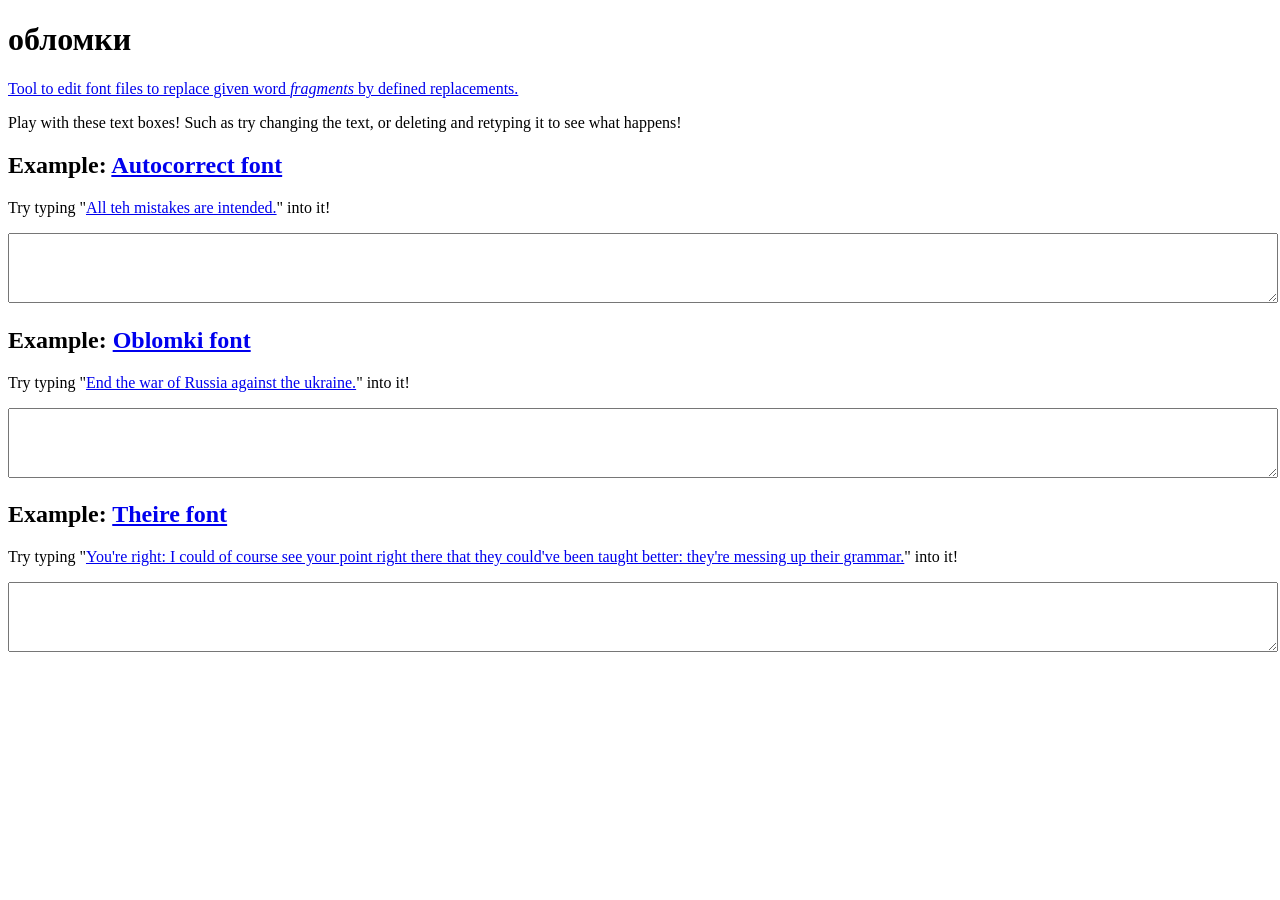
<file: examples/index.html>
<!DOCTYPE html>
<html>
<head>
  <meta name="generator" content="HTML Tidy for HTML5 for Linux version 5.8.0">
  <title>обломки</title>
  <link rel="stylesheet" type="text/css" href="autocorrect/font.css">
  <link rel="stylesheet" type="text/css" href="oblomki/font.css">
  <link rel="stylesheet" type="text/css" href="theire/font.css">
  <style type="text/css">
  textarea {
    width: 100%;
    height: 48pt;
    font-size: 12pt;
  }
  </style>
  <script type="text/javascript">
    function linkify() {
      for (const span of document.getElementsByClassName('copythis')) {
        const text = span.textContent;
        const p = span.parentNode;
        const textarea = p.nextSibling.nextSibling;
        const a = document.createElement('a');
        p.replaceChild(a, span);
        a.appendChild(span);
        a.href = '#';
        a.addEventListener('click', function(e) {
          textarea.value = span.textContent;
          e.preventDefault();
        });
      }
    }
  </script>
</head>
<body onload="linkify()">
  <h1>обломки</h1>
  <p><a href="https://github.com/divVerent/oblomki/">Tool to edit font files to replace given word <em>fragments</em> by defined replacements.</a></p>
  <p>Play with these text boxes! Such as try changing the text, or deleting and retyping it to see what happens!</p>
  <h2>Example: <a href="https://github.com/divVerent/oblomki/tree/gh-pages/examples/autocorrect">Autocorrect font</a></h2>
  <p>Try typing "<span class="copythis">All teh mistakes are intended.</span>" into it!</p>
  <textarea name="autocorrect" style="font-family: 'FreeSans with Autocorrect'"></textarea>
  <h2>Example: <a href="https://github.com/divVerent/oblomki/tree/gh-pages/examples/oblomki">Oblomki font</a></h2>
  <p>Try typing "<span class="copythis">End the war of Russia against the ukraine.</span>" into it!</p>
  <textarea name="oblomki" style="font-family: 'FreeSans with Oblomki'"></textarea>
  <h2>Example: <a href="https://github.com/divVerent/oblomki/tree/gh-pages/examples/theire">Theire font</a></h2>
  <p>Try typing "<span class="copythis">You're right: I could of course see your point right there that they could've been taught better: they're messing up their grammar.</span>" into it!</p>
  <textarea name="theire" style="font-family: 'FreeSans with Theire'"></textarea>
</body>
</html>
</file>
<file: examples/autocorrect/font.css>
@font-face {
  font-family: "FreeMono with Autocorrect";
  src: url("woff/FreeMono.woff") format("woff");
  font-weight: normal;
  font-style: normal;
}
@font-face {
  font-family: "FreeMono with Autocorrect";
  src: url("woff/FreeMonoBold.woff") format("woff");
  font-weight: bold;
  font-style: normal;
}
@font-face {
  font-family: "FreeMono with Autocorrect";
  src: url("woff/FreeMonoOblique.woff") format("woff");
  font-weight: normal;
  font-style: italic;
}
@font-face {
  font-family: "FreeMono with Autocorrect";
  src: url("woff/FreeMonoBoldOblique.woff") format("woff");
  font-weight: bold;
  font-style: italic;
}
@font-face {
  font-family: "FreeSans with Autocorrect";
  src: url("woff/FreeSans.woff") format("woff");
  font-weight: normal;
  font-style: normal;
}
@font-face {
  font-family: "FreeSans with Autocorrect";
  src: url("woff/FreeSansBold.woff") format("woff");
  font-weight: bold;
  font-style: normal;
}
@font-face {
  font-family: "FreeSans with Autocorrect";
  src: url("woff/FreeSansOblique.woff") format("woff");
  font-weight: normal;
  font-style: italic;
}
@font-face {
  font-family: "FreeSans with Autocorrect";
  src: url("woff/FreeSansOblique.woff") format("woff");
  font-weight: bold;
  font-style: italic;
}
@font-face {
  font-family: "FreeSerif with Autocorrect";
  src: url("woff/FreeSerif.woff") format("woff");
  font-weight: normal;
  font-style: normal;
}
@font-face {
  font-family: "FreeSerif with Autocorrect";
  src: url("woff/FreeSerifBold.woff") format("woff");
  font-weight: bold;
  font-style: normal;
}
@font-face {
  font-family: "FreeSerif with Autocorrect";
  src: url("woff/FreeSerifOblique.woff") format("woff");
  font-weight: normal;
  font-style: italic;
}
@font-face {
  font-family: "FreeSerif with Autocorrect";
  src: url("woff/FreeSerifOblique.woff") format("woff");
  font-weight: bold;
  font-style: italic;
}
</file>
<file: examples/oblomki/font.css>
@font-face {
  font-family: "FreeMono with Oblomki";
  src: url("woff/FreeMono.woff") format("woff");
  font-weight: normal;
  font-style: normal;
}
@font-face {
  font-family: "FreeMono with Oblomki";
  src: url("woff/FreeMonoBold.woff") format("woff");
  font-weight: bold;
  font-style: normal;
}
@font-face {
  font-family: "FreeMono with Oblomki";
  src: url("woff/FreeMonoOblique.woff") format("woff");
  font-weight: normal;
  font-style: italic;
}
@font-face {
  font-family: "FreeMono with Oblomki";
  src: url("woff/FreeMonoBoldOblique.woff") format("woff");
  font-weight: bold;
  font-style: italic;
}
@font-face {
  font-family: "FreeSans with Oblomki";
  src: url("woff/FreeSans.woff") format("woff");
  font-weight: normal;
  font-style: normal;
}
@font-face {
  font-family: "FreeSans with Oblomki";
  src: url("woff/FreeSansBold.woff") format("woff");
  font-weight: bold;
  font-style: normal;
}
@font-face {
  font-family: "FreeSans with Oblomki";
  src: url("woff/FreeSansOblique.woff") format("woff");
  font-weight: normal;
  font-style: italic;
}
@font-face {
  font-family: "FreeSans with Oblomki";
  src: url("woff/FreeSansOblique.woff") format("woff");
  font-weight: bold;
  font-style: italic;
}
@font-face {
  font-family: "FreeSerif with Oblomki";
  src: url("woff/FreeSerif.woff") format("woff");
  font-weight: normal;
  font-style: normal;
}
@font-face {
  font-family: "FreeSerif with Oblomki";
  src: url("woff/FreeSerifBold.woff") format("woff");
  font-weight: bold;
  font-style: normal;
}
@font-face {
  font-family: "FreeSerif with Oblomki";
  src: url("woff/FreeSerifOblique.woff") format("woff");
  font-weight: normal;
  font-style: italic;
}
@font-face {
  font-family: "FreeSerif with Oblomki";
  src: url("woff/FreeSerifOblique.woff") format("woff");
  font-weight: bold;
  font-style: italic;
}
</file>
<file: examples/theire/font.css>
@font-face {
  font-family: "FreeMono with Theire";
  src: url("woff/FreeMono.woff") format("woff");
  font-weight: normal;
  font-style: normal;
}
@font-face {
  font-family: "FreeMono with Theire";
  src: url("woff/FreeMonoBold.woff") format("woff");
  font-weight: bold;
  font-style: normal;
}
@font-face {
  font-family: "FreeMono with Theire";
  src: url("woff/FreeMonoOblique.woff") format("woff");
  font-weight: normal;
  font-style: italic;
}
@font-face {
  font-family: "FreeMono with Theire";
  src: url("woff/FreeMonoBoldOblique.woff") format("woff");
  font-weight: bold;
  font-style: italic;
}
@font-face {
  font-family: "FreeSans with Theire";
  src: url("woff/FreeSans.woff") format("woff");
  font-weight: normal;
  font-style: normal;
}
@font-face {
  font-family: "FreeSans with Theire";
  src: url("woff/FreeSansBold.woff") format("woff");
  font-weight: bold;
  font-style: normal;
}
@font-face {
  font-family: "FreeSans with Theire";
  src: url("woff/FreeSansOblique.woff") format("woff");
  font-weight: normal;
  font-style: italic;
}
@font-face {
  font-family: "FreeSans with Theire";
  src: url("woff/FreeSansOblique.woff") format("woff");
  font-weight: bold;
  font-style: italic;
}
@font-face {
  font-family: "FreeSerif with Theire";
  src: url("woff/FreeSerif.woff") format("woff");
  font-weight: normal;
  font-style: normal;
}
@font-face {
  font-family: "FreeSerif with Theire";
  src: url("woff/FreeSerifBold.woff") format("woff");
  font-weight: bold;
  font-style: normal;
}
@font-face {
  font-family: "FreeSerif with Theire";
  src: url("woff/FreeSerifOblique.woff") format("woff");
  font-weight: normal;
  font-style: italic;
}
@font-face {
  font-family: "FreeSerif with Theire";
  src: url("woff/FreeSerifOblique.woff") format("woff");
  font-weight: bold;
  font-style: italic;
}
</file>
